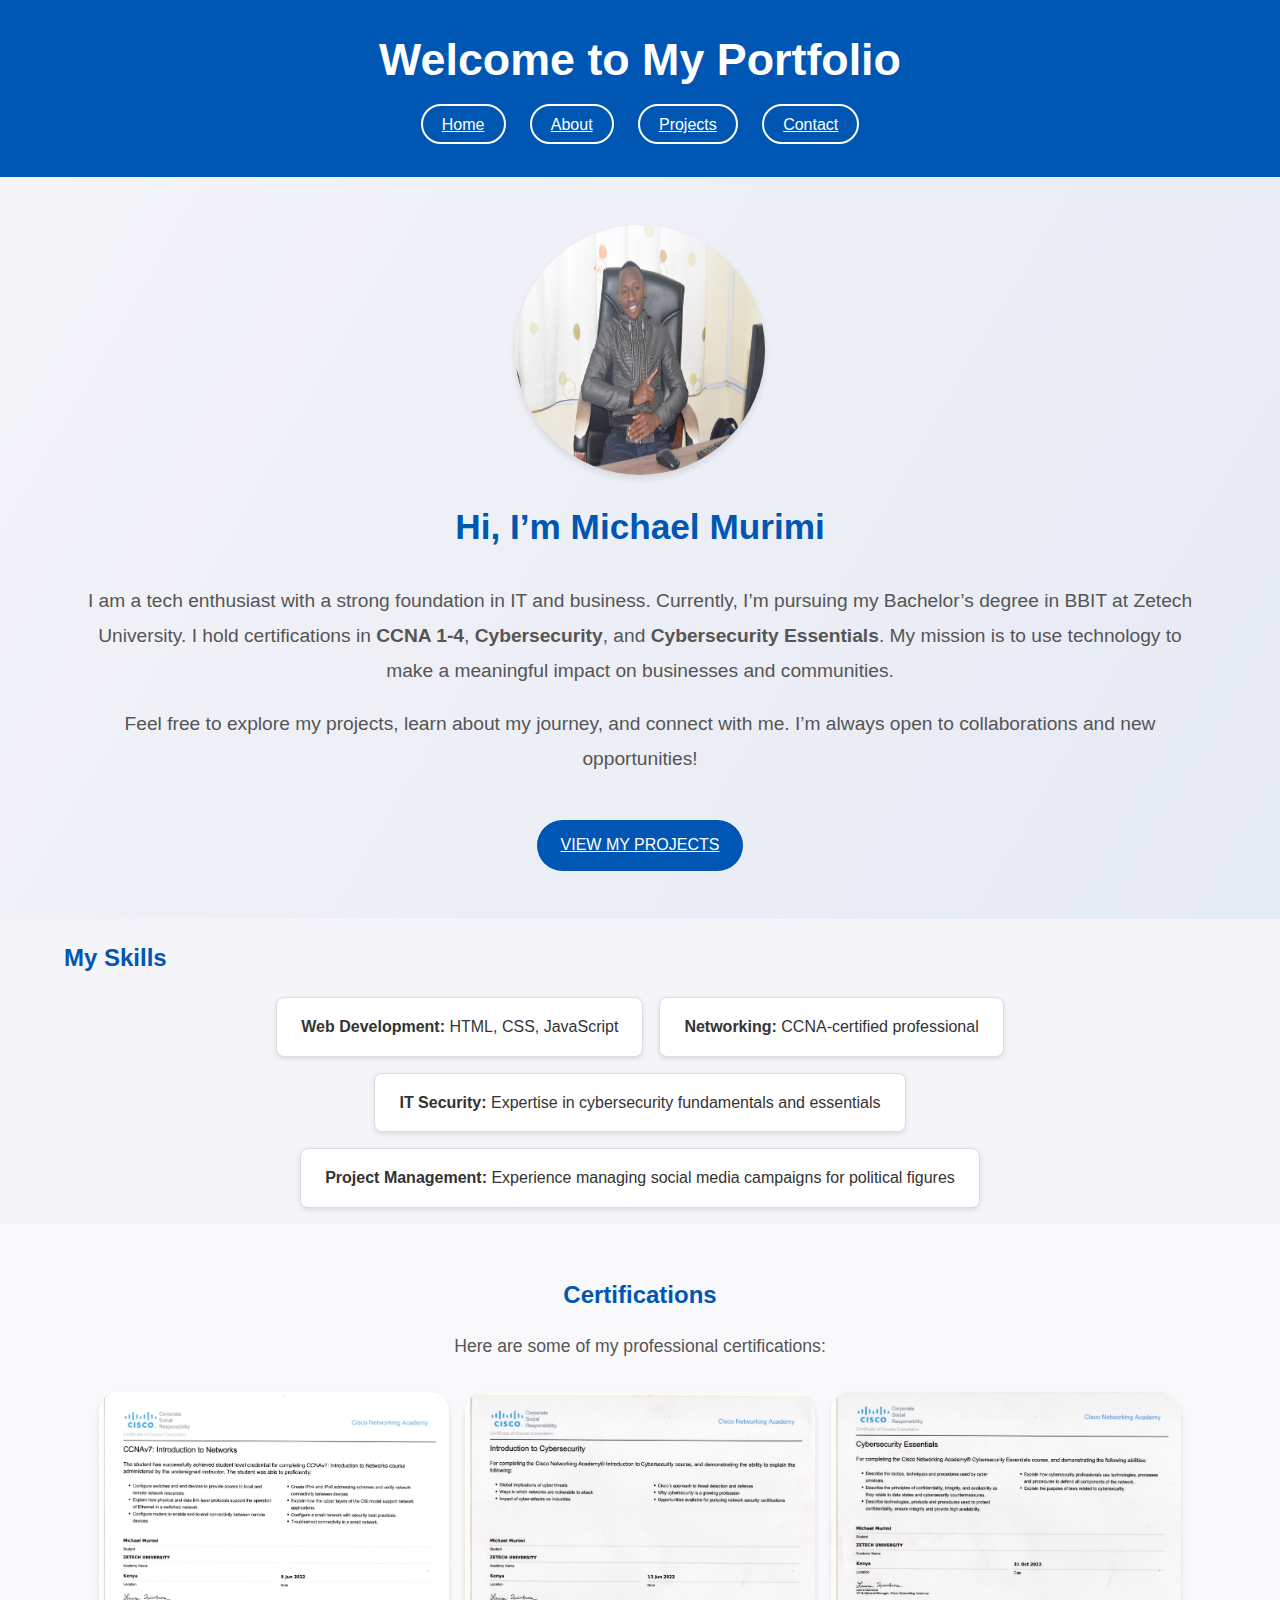
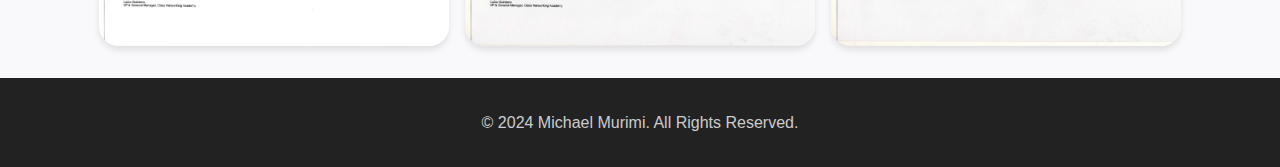
<file: NTERNET PROGRAMMING/index.html>
<!DOCTYPE html>
<html lang="en">
<head>
    <meta charset="UTF-8">
    <meta name="viewport" content="width=device-width, initial-scale=1.0">
    <meta name="description" content="Welcome to Michael Murimi's Portfolio. Discover my skills, projects, certifications, and career goals.">
    <title>Welcome to Michael Murimi’s Portfolio</title>
    <link rel="stylesheet" href="styles.css">
</head>
<body>
    <!-- Header Section -->
    <header>
        <div class="container">
            <h1>Welcome to My Portfolio</h1>
            <nav>
                <ul>
                    <li><a href="index.html" class="active">Home</a></li>
                    <li><a href="about.html">About</a></li>
                    <li><a href="projects.html">Projects</a></li>
                    <li><a href="contact.html">Contact</a></li>
                </ul>
            </nav>
        </div>
    </header>

    <!-- Hero Section -->
    <main>
        <section class="hero">
            <div class="container">
                <img src="mikee.jpg" alt="Michael Murimi" class="profile-photo">
                <h2>Hi, I’m Michael Murimi</h2>
                <p>
                    I am a tech enthusiast with a strong foundation in IT and business. Currently, I’m pursuing my Bachelor’s degree in BBIT at Zetech University. 
                    I hold certifications in <strong>CCNA 1-4</strong>, <strong>Cybersecurity</strong>, and <strong>Cybersecurity Essentials</strong>.
                    My mission is to use technology to make a meaningful impact on businesses and communities.
                </p>
                <p>
                    Feel free to explore my projects, learn about my journey, and connect with me. I’m always open to collaborations and new opportunities!
                </p>
                <a href="projects.html" class="btn">View My Projects</a>
            </div>
        </section>

        <!-- Skills Section -->
        <section class="skills">
            <div class="container">
                <h2>My Skills</h2>
                <ul>
                    <li><strong>Web Development:</strong> HTML, CSS, JavaScript</li>
                    <li><strong>Networking:</strong> CCNA-certified professional</li>
                    <li><strong>IT Security:</strong> Expertise in cybersecurity fundamentals and essentials</li>
                    <li><strong>Project Management:</strong> Experience managing social media campaigns for political figures</li>
                </ul>
            </div>
        </section>

        <!-- Certifications Section -->
        <section class="certifications">
            <div class="container">
                <h2>Certifications</h2>
                <p>Here are some of my professional certifications:</p>
                <div class="certificates-gallery">
                    <img src="ccna.jpg" alt="CCNA Certificate" class="certificate">
                    <img src="CYBR.jpg" alt="Cybersecurity Certificate" class="certificate">
                    <img src="CYBERSECURITY.jpg" alt="Cybersecurity Essentials Certificate" class="certificate">
                </div>
            </div>
        </section>
    </main>

    <!-- Footer Section -->
    <footer>
        <div class="container">
            <p>&copy; 2024 Michael Murimi. All Rights Reserved.</p>
        </div>
    </footer>
</body>
</html>
</file>
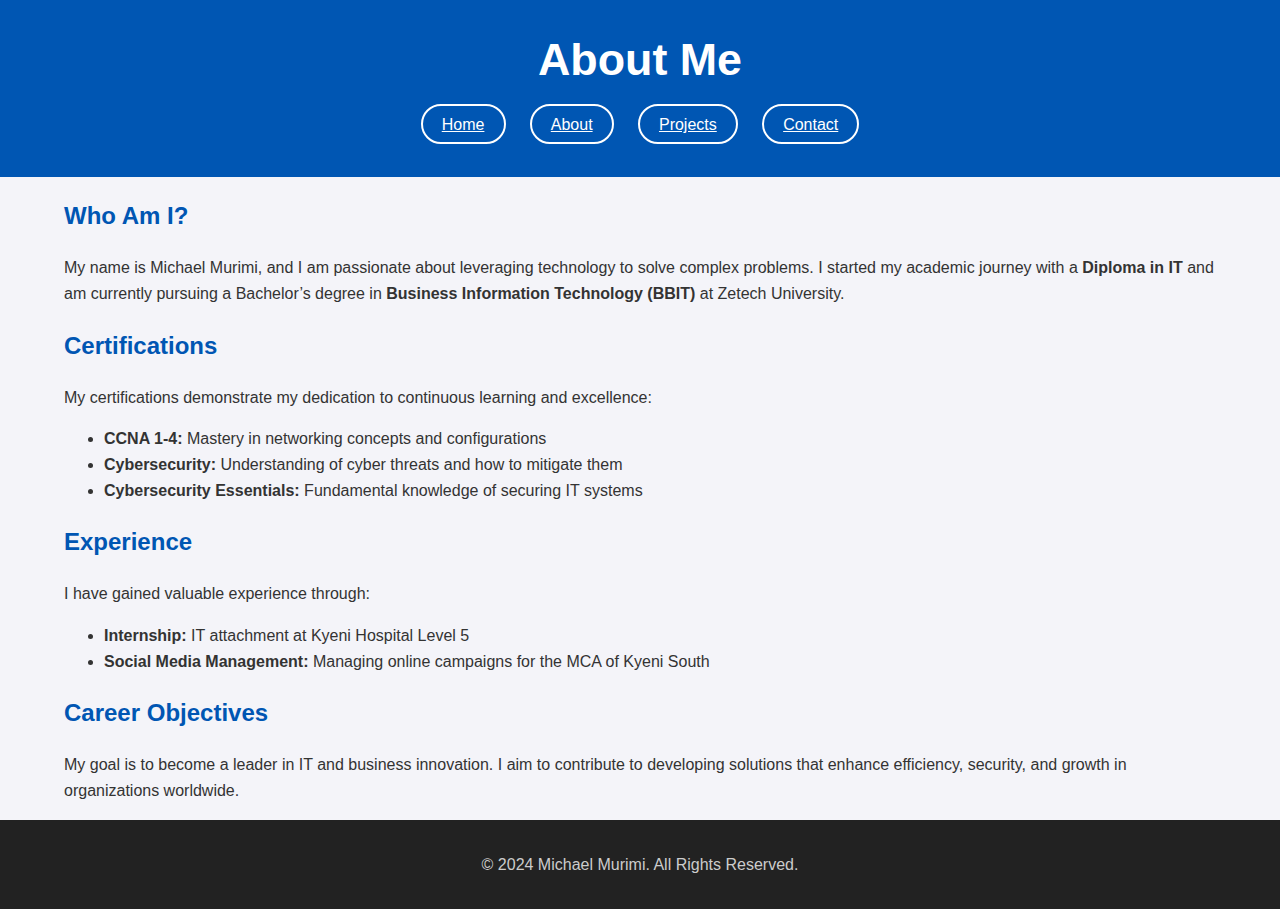
<file: NTERNET PROGRAMMING/about.html>
<!DOCTYPE html>
<html lang="en">
<head>
    <meta charset="UTF-8">
    <meta name="viewport" content="width=device-width, initial-scale=1.0">
    <meta name="description" content="Get to know Michael Murimi, his education, experience, certifications, and career goals.">
    <title>About Michael Murimi</title>
    <link rel="stylesheet" href="styles.css">
</head>
<body>
    <header>
        <div class="container">
            <h1>About Me</h1>
            <nav>
                <ul>
                    <li><a href="index.html">Home</a></li>
                    <li><a href="about.html" class="active">About</a></li>
                    <li><a href="projects.html">Projects</a></li>
                    <li><a href="contact.html">Contact</a></li>
                </ul>
            </nav>
        </div>
    </header>

    <main>
        <section class="about">
            <div class="container">
                <h2>Who Am I?</h2>
                <p>
                    My name is Michael Murimi, and I am passionate about leveraging technology to solve complex problems. I started my academic journey with a 
                    <strong>Diploma in IT</strong> and am currently pursuing a Bachelor’s degree in <strong>Business Information Technology (BBIT)</strong> at Zetech University.
                </p>

                <h2>Certifications</h2>
                <p>My certifications demonstrate my dedication to continuous learning and excellence:</p>
                <ul>
                    <li><strong>CCNA 1-4:</strong> Mastery in networking concepts and configurations</li>
                    <li><strong>Cybersecurity:</strong> Understanding of cyber threats and how to mitigate them</li>
                    <li><strong>Cybersecurity Essentials:</strong> Fundamental knowledge of securing IT systems</li>
                </ul>

                <h2>Experience</h2>
                <p>I have gained valuable experience through:</p>
                <ul>
                    <li><strong>Internship:</strong> IT attachment at Kyeni Hospital Level 5</li>
                    <li><strong>Social Media Management:</strong> Managing online campaigns for the MCA of Kyeni South</li>
                </ul>

                <h2>Career Objectives</h2>
                <p>
                    My goal is to become a leader in IT and business innovation. I aim to contribute to developing solutions that enhance efficiency, security, and growth in organizations worldwide.
                </p>
            </div>
        </section>
    </main>

    <footer>
        <div class="container">
            <p>&copy; 2024 Michael Murimi. All Rights Reserved.</p>
        </div>
    </footer>
</body>
</html>
</file>
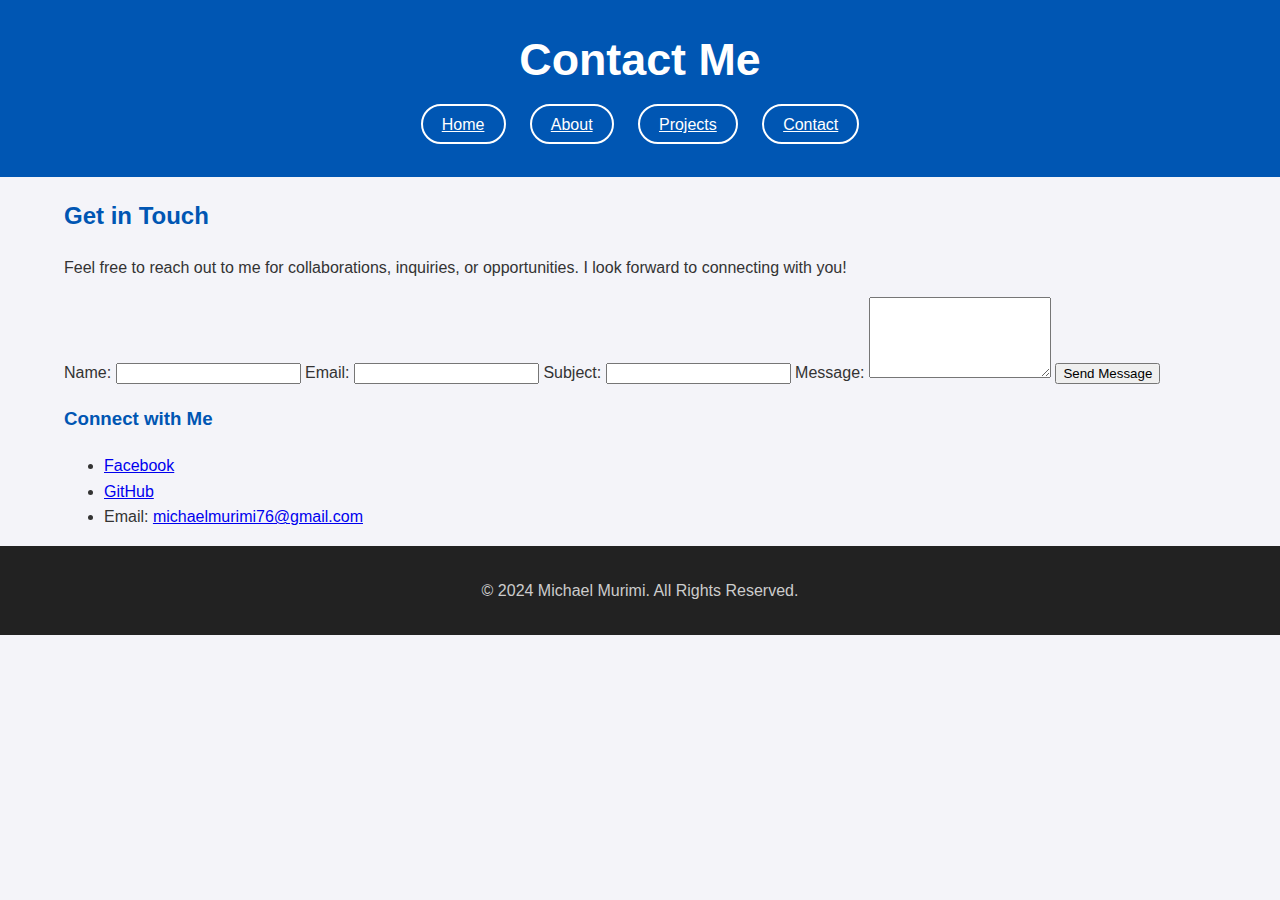
<file: NTERNET PROGRAMMING/contact.html>
<!DOCTYPE html>
<html lang="en">
<head>
    <meta charset="UTF-8">
    <meta name="viewport" content="width=device-width, initial-scale=1.0">
    <meta name="description" content="Get in touch with Michael Murimi. Contact form, social media links, and location details.">
    <title>Contact Michael Murimi</title>
    <link rel="stylesheet" href="styles.css">
    <script>
        // JavaScript to handle form submission
        function sendMessage(event) {
            event.preventDefault(); 
            const messageDisplay = document.getElementById('messageDisplay');
            messageDisplay.textContent = 'Message Sent';
            messageDisplay.style.color = 'green'; 
        }
    </script>
</head>
<body>
    <header>
        <div class="container">
            <h1>Contact Me</h1>
            <nav>
                <ul>
                    <li><a href="index.html">Home</a></li>
                    <li><a href="about.html">About</a></li>
                    <li><a href="projects.html">Projects</a></li>
                    <li><a href="contact.html" class="active">Contact</a></li>
                </ul>
            </nav>
        </div>
    </header>

    <main>
        <section class="contact">
            <div class="container">
                <h2>Get in Touch</h2>
                <p>Feel free to reach out to me for collaborations, inquiries, or opportunities. I look forward to connecting with you!</p>

                <form action="#" method="post" id="contactForm" onsubmit="sendMessage(event)">
                    <label for="name">Name:</label>
                    <input type="text" id="name" name="name" required>

                    <label for="email">Email:</label>
                    <input type="email" id="email" name="email" required>

                    <label for="subject">Subject:</label>
                    <input type="text" id="subject" name="subject" required>

                    <label for="message">Message:</label>
                    <textarea id="message" name="message" rows="5" required></textarea>

                    <button type="submit">Send Message</button>
                </form>

                <!-- Placeholder for success message -->
                <p id="messageDisplay"></p>

                <h3>Connect with Me</h3>
                <ul>
                    <li><a href="https://www.facebook.com/profile.php?id=100080371967523" target="_blank">Facebook</a></li>
                    <li><a href="https://github.com/michaelmurimi" target="_blank">GitHub</a></li>
                    <li>Email: <a href="mailto:michaelmurimi76@gmail.com">michaelmurimi76@gmail.com</a></li>
                </ul>
            </div>
        </section>
    </main>

    <footer>
        <div class="container">
            <p>&copy; 2024 Michael Murimi. All Rights Reserved.</p>
        </div>
    </footer>
</body>
</html>
</file>
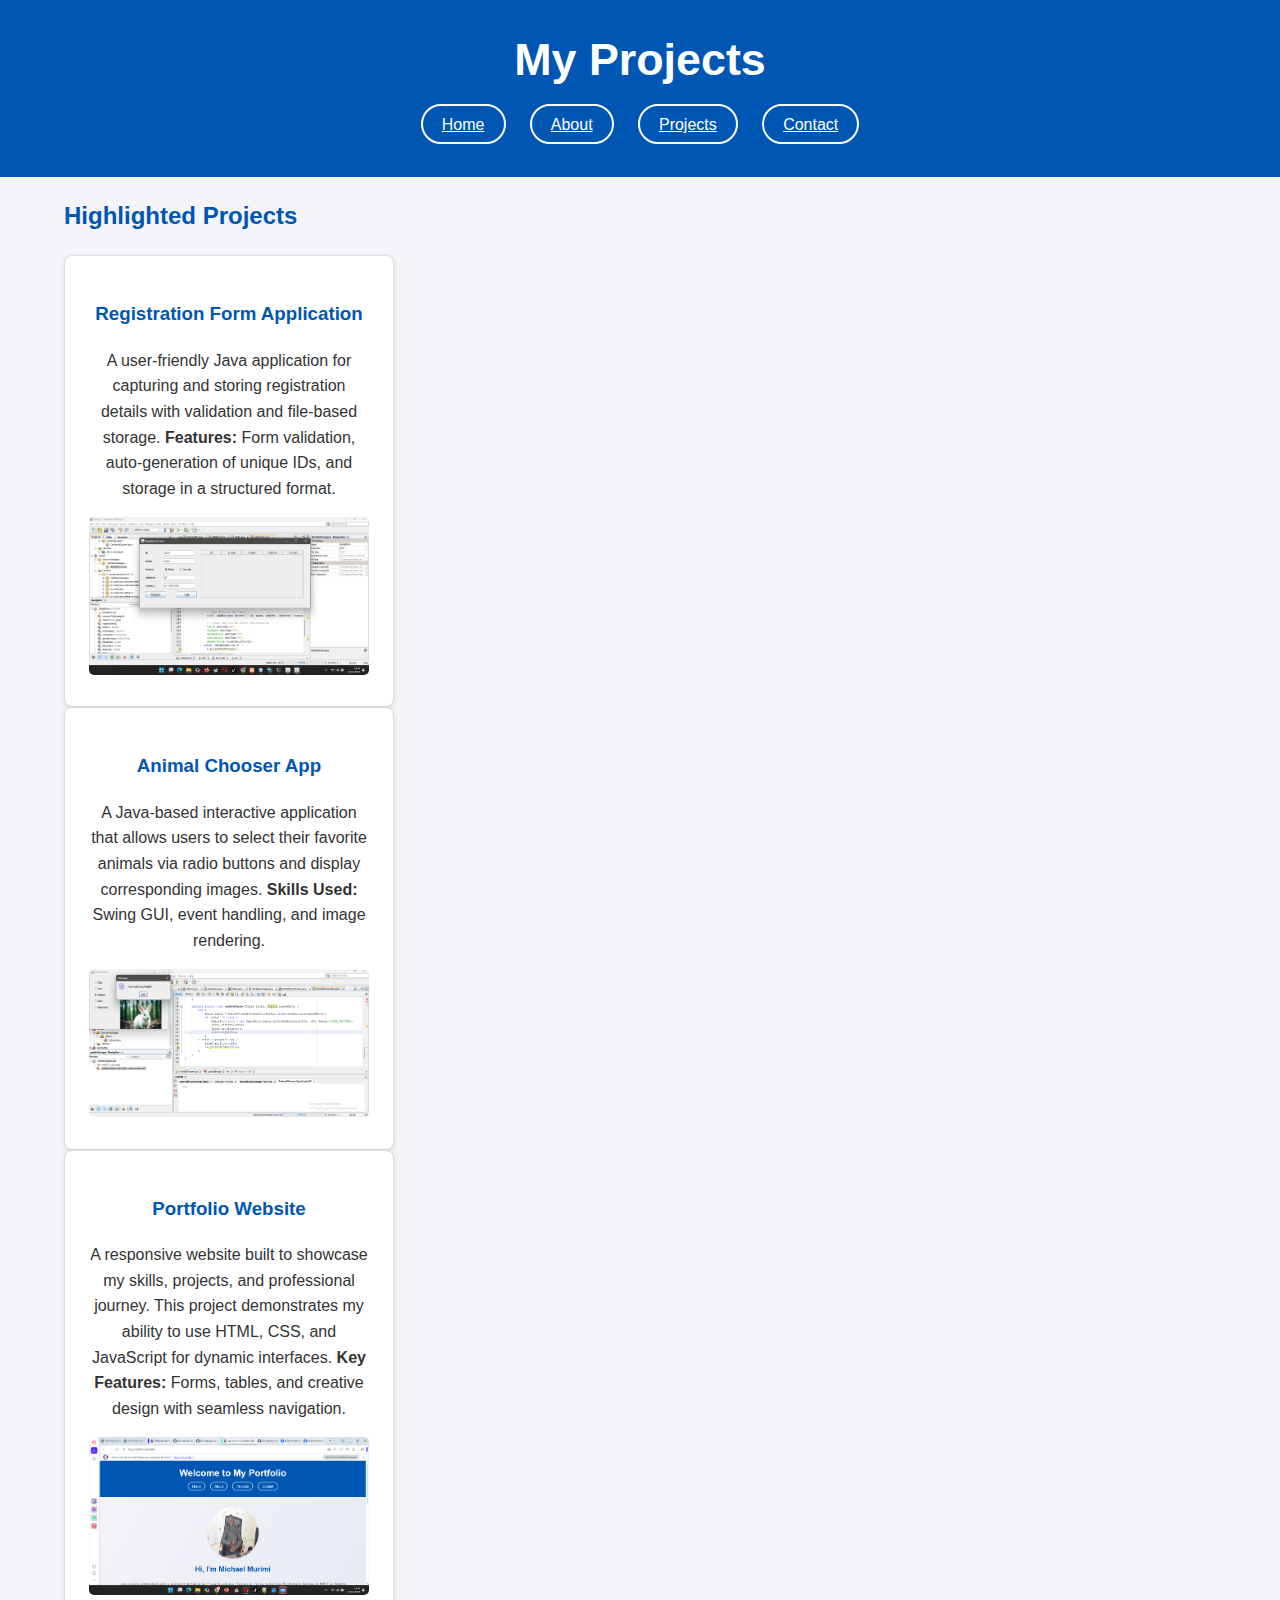
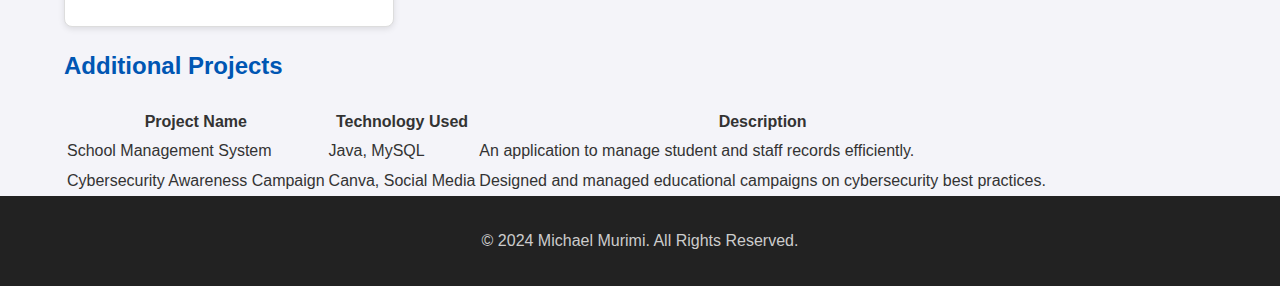
<file: NTERNET PROGRAMMING/projects.html>
<!DOCTYPE html>
<html lang="en">
<head>
    <meta charset="UTF-8">
    <meta name="viewport" content="width=device-width, initial-scale=1.0">
    <meta name="description" content="Explore Michael Murimi's projects in web development, Java applications, and more.">
    <title>Projects by Michael Murimi</title>
    <link rel="stylesheet" href="styles.css">
</head>
<body>
    <header>
        <div class="container">
            <h1>My Projects</h1>
            <nav>
                <ul>
                    <li><a href="index.html">Home</a></li>
                    <li><a href="about.html">About</a></li>
                    <li><a href="projects.html" class="active">Projects</a></li>
                    <li><a href="contact.html">Contact</a></li>
                </ul>
            </nav>
        </div>
    </header>

    <main>
        <section class="projects">
            <div class="container">
                <h2>Highlighted Projects</h2>

                <article class="project">
                    <h3>Registration Form Application</h3>
                    <p>
                        A user-friendly Java application for capturing and storing registration details with validation and file-based storage.
                        <strong>Features:</strong> Form validation, auto-generation of unique IDs, and storage in a structured format.
                    </p>
                    <img src="oop2.png" alt="Registration Form App Screenshot">
                </article>

                <article class="project">
                    <h3>Animal Chooser App</h3>
                    <p>
                        A Java-based interactive application that allows users to select their favorite animals via radio buttons and display corresponding images.
                        <strong>Skills Used:</strong> Swing GUI, event handling, and image rendering.
                    </p>
                    <img src="chooser.png" alt="Animal Chooser App Screenshot">
                </article>

                <article class="project">
                    <h3>Portfolio Website</h3>
                    <p>
                        A responsive website built to showcase my skills, projects, and professional journey. This project demonstrates my ability to use HTML, CSS, and JavaScript for dynamic interfaces.
                        <strong>Key Features:</strong> Forms, tables, and creative design with seamless navigation.
                    </p>
                    <img src="project.png" alt="Portfolio Website Screenshot">
                </article>

                <h2>Additional Projects</h2>
                <table>
                    <thead>
                        <tr>
                            <th>Project Name</th>
                            <th>Technology Used</th>
                            <th>Description</th>
                        </tr>
                    </thead>
                    <tbody>
                        <tr>
                            <td>School Management System</td>
                            <td>Java, MySQL</td>
                            <td>An application to manage student and staff records efficiently.</td>
                        </tr>
                        <tr>
                            <td>Cybersecurity Awareness Campaign</td>
                            <td>Canva, Social Media</td>
                            <td>Designed and managed educational campaigns on cybersecurity best practices.</td>
                        </tr>
                    </tbody>
                </table>
            </div>
        </section>
    </main>

    <footer>
        <div class="container">
            <p>&copy; 2024 Michael Murimi. All Rights Reserved.</p>
        </div>
    </footer>
</body>
</html>
</file>
<file: NTERNET PROGRAMMING/styles.css>
body {
    font-family: 'Arial', sans-serif;
    margin: 0;
    padding: 0;
    line-height: 1.6;
    color: #333;
    background-color: #f4f4f9;
    scroll-behavior: smooth;
}

h1, h2, h3 {
    color: #0056b3;
}header h1 {
    margin: 0;
    font-size: 2.5rem;
    color: #fff;
    text-align: center;
}


.container {
    width: 90%;
    max-width: 1200px;
    margin: 0 auto;
}.certifications {
    padding: 2rem 0;
    background-color: #f9f9fb;
    text-align: center;
}

.certifications h2 {
    margin-bottom: 1rem;
    color: #0056b3;
}

.certifications p {
    margin-bottom: 2rem;
    font-size: 1.1rem;
    color: #555;
}

.certificates-gallery {
    display: flex;
    flex-wrap: wrap;
    gap: 1rem;
    justify-content: center;
    align-items: center;
}

.certificate {
    max-width: 350px;
    border-radius: 20px;
    box-shadow: 0 4px 6px rgba(0, 0, 0, 0.1);
    transition: transform 0.3s ease, box-shadow 0.3s ease;
}

.certificate:hover {
    transform: scale(1.15);
    box-shadow: 0 6px 10px rgba(0, 0, 0, 0.15);
}
h

a {
    text-decoration: none;
    color: #0056b3;
    transition: color 0.3s ease;
}

a:hover {
    color: #003d80;
}

/* Header */
header {
    background: #0056b3;
    color: #fff;
    padding: 1.5rem 0;
    text-align: center;
}

header h1 {
    margin: 0;
    font-size: 2.8rem;
    font-weight: bold;
}

nav ul {
    list-style: none;
    padding: 0;
    display: flex;
    justify-content: center;
    gap: 1.5rem;
    margin-top: 1rem;
}

nav ul li a {
    color: #fff;
    padding: 0.6rem 1.2rem;
    border: 2px solid #fff;
    border-radius: 50px;
    transition: background 0.3s ease, color 0.3s ease;
}

nav ul li a:hover {
    background: #fff;
    color: #0056b3;
}

/* Hero Section */
.hero {
    text-align: center;
    padding: 3rem 1rem;
    background: linear-gradient(120deg, #f4f4f9, #e6eaf3);
}

.hero .profile-photo {
    width: 250px;
    height: 250px;
    border-radius: 50%;
    box-shadow: 0 4px 6px rgba(0, 0, 0, 0.1);
    transition: transform 0.3s ease, box-shadow 0.3s ease;
}

.hero .profile-photo:hover {
    transform: scale(1.5);
    box-shadow: 0 6px 10px rgba(0, 0, 0, 0.15);
}

.hero h2 {
    font-size: 2.2rem;
    margin-top: 1rem;
}

.hero p {
    font-size: 1.2rem;
    margin-top: 1rem;
    color: #555;
    line-height: 1.8;
}

.hero .btn {
    display: inline-block;
    margin-top: 1.5rem;
    padding: 0.8rem 1.5rem;
    background: #0056b3;
    color: #fff;
    border-radius: 50px;
    font-size: 1rem;
    text-transform: uppercase;
    transition: background 0.3s ease, color 0.3s ease;
}

.hero .btn:hover {
    background: #003d80;
    color: #fff;
}

/* Skills Section */
.skills ul {
    list-style: none;
    padding: 0;
    display: flex;
    flex-wrap: wrap;
    gap: 1rem;
    justify-content: center;
}

.skills ul li {
    background: #fff;
    border: 1px solid #ddd;
    padding: 1rem 1.5rem;
    border-radius: 8px;
    box-shadow: 0 2px 5px rgba(0, 0, 0, 0.1);
    font-size: 1rem;
    color: #333;
    text-align: center;
    transition: box-shadow 0.3s ease;
}

.skills ul li:hover {
    box-shadow: 0 4px 8px rgba(0, 0, 0, 0.15);
}

/* Projects Section */
.projects .project {
    background: #fff;
    border: 1px solid #ddd;
    border-radius: 8px;
    box-shadow: 0 2px 6px rgba(0, 0, 0, 0.1);
    width: 280px;
    text-align: center;
    padding: 1.5rem;
    transition: transform 0.3s ease, box-shadow 0.3s ease;
}

.projects .project:hover {
    transform: translateY(-5px);
    box-shadow: 0 4px 10px rgba(0, 0, 0, 0.2);
}

.projects .project img {
    max-width: 100%;
    border-radius: 5px;
}

.projects .btn {
    padding: 0.6rem 1.2rem;
    border-radius: 50px;
}

/* CTA Section */
.cta {
    text-align: center;
    background: #0056b3;
    color: #fff;
    padding: 2rem 1rem;
}

/* Footer */
footer {
    background: #222;
    color: #ccc;
    text-align: center;
    padding: 1rem 0;
}

footer a {
    color: #fff;
}

footer a:hover {
    color: #f4f4f9;
}

/* Responsive Design */
@media (max-width: 768px) {
    nav ul {
        flex-direction: column;
        gap: 0.5rem;
    }

    .skills ul {
        flex-direction: column;
    }

    .projects .project-list {
        flex-direction: column;
    }
}
</file>
